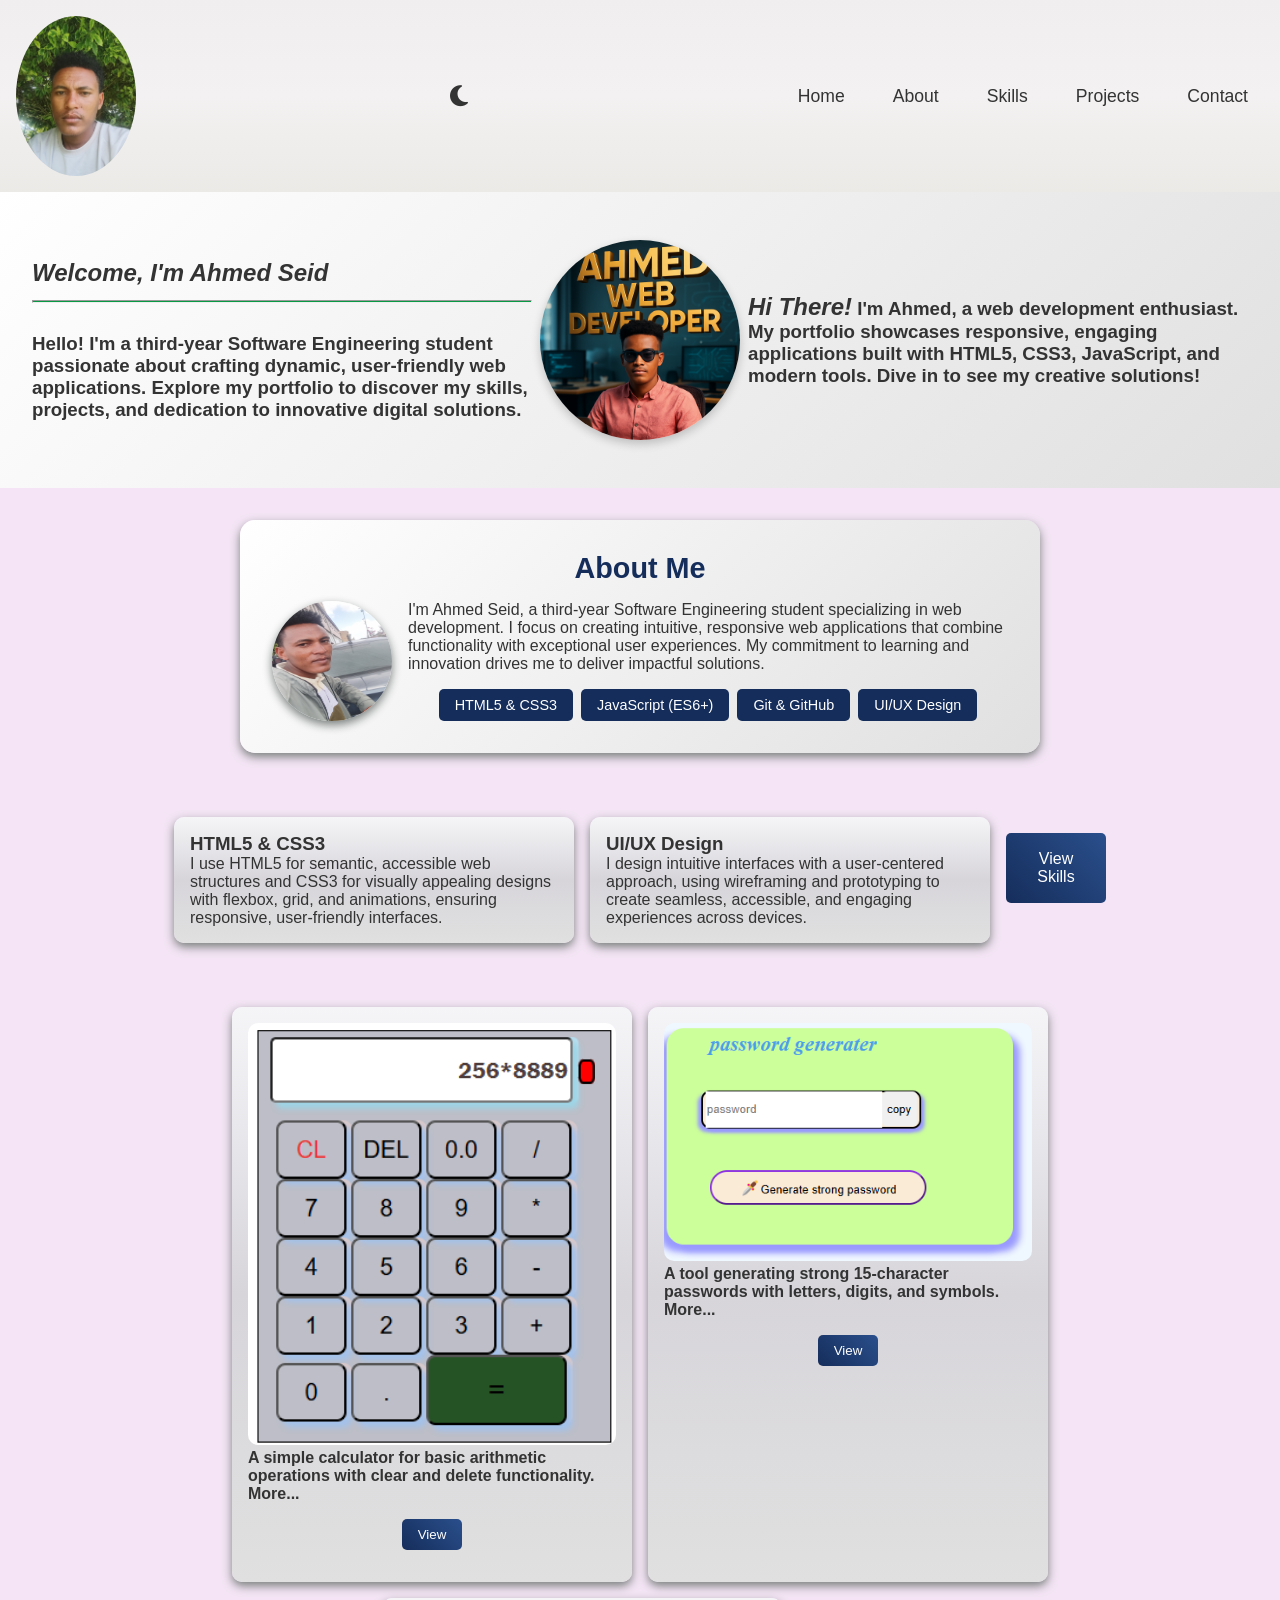
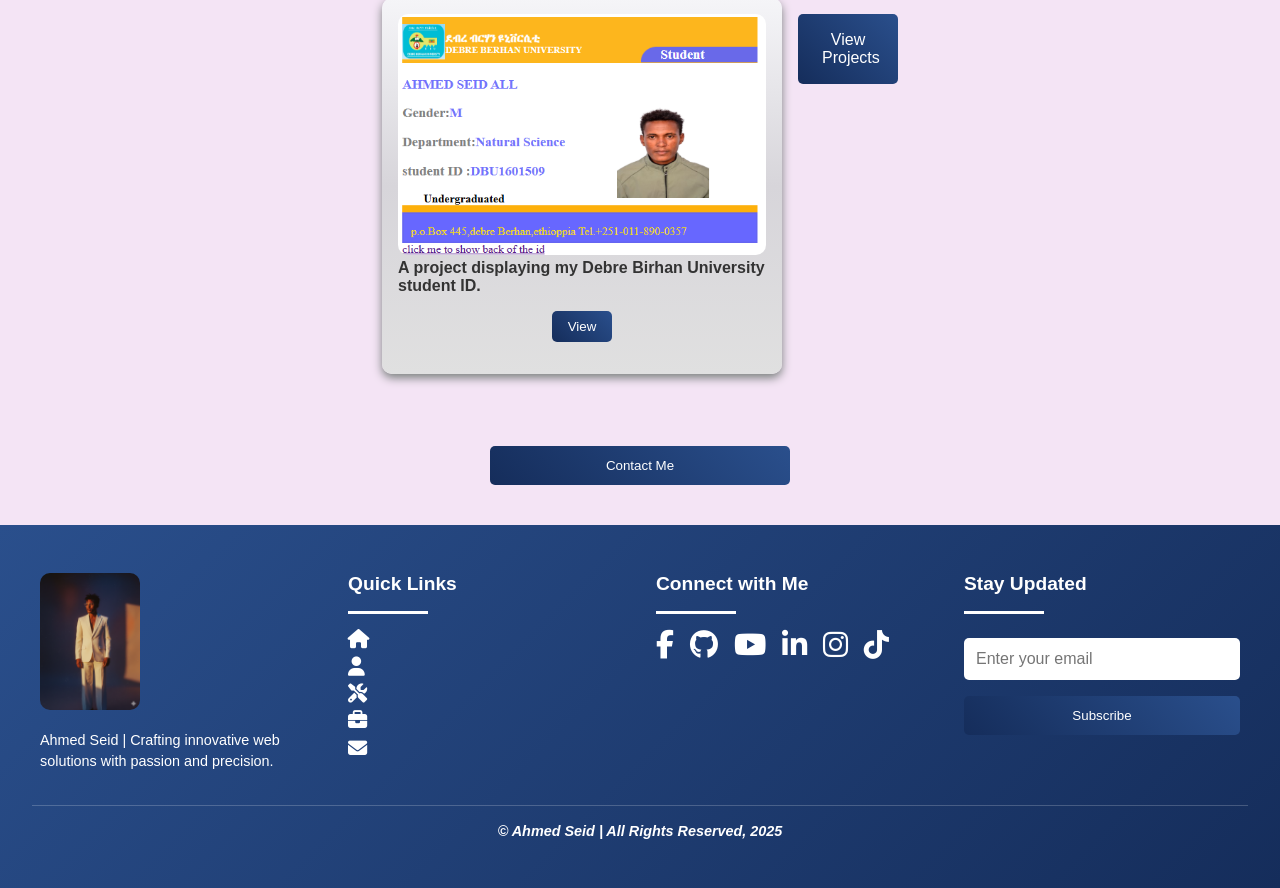
<file: index.html>
<!DOCTYPE html>
<html lang="en">
<head>
    <meta charset="UTF-8">
    <meta name="viewport" content="width=device-width, initial-scale=1.0">
    <title>Ahmed Seid | Portfolio</title>
    <link rel="stylesheet" href="portifolio.css">
    <link rel="stylesheet" href="https://cdnjs.cloudflare.com/ajax/libs/font-awesome/6.4.2/css/all.min.css" integrity="sha512-z3gLpd7yknf1YoNbCzqRKc4qyor8gaKU1qmn+CShxbuBusANI9QpRohGBreCFkKxLhei6S9CQXFEbbKuqLg0DA==" crossorigin="anonymous" referrerpolicy="no-referrer" />
</head>
<body>
    <div class="sign-up">
        <h3 class="sign-up-title">Welcome to My Portfolio</h3>
        <label for="name" id="name-label">Name:</label>
        <input type="text" id="name" placeholder="Your Name">
        <label for="email">Email:</label>
        <input type="email" id="email" placeholder="Email">
        <label for="password">Password:</label>
        <input type="password" id="password" placeholder="Password">
        <button class="register">Register</button>
        <p>Already have an account? <button id="sign-in">Sign In</button></p>
    </div>
    <div class="main-container">
        <div class="header">
            <img src="icon/headerlogo3.jpg" alt="Logo" id="logo">
            <i class="fas fa-moon" id="light"></i>
            <nav class="navbar">
                <ul>
                    <li><a href="#body">Home</a></li>
                    <li><a href="#about-me">About</a></li>
                    <li><a href="#skill">Skills</a></li>
                    <li><a href="#project">Projects</a></li>
                    <li><a href="#contact-to-me">Contact</a></li>
                </ul>
            </nav>
            <i class="fas fa-bars" id="menubar"></i>
            <div class="navbar2">
                <button id="btn1"><i class="fas fa-times" id="close"></i></button>
                <ul>
                    <li><a href="#body">Home</a></li>
                    <li><a href="#about-me">About</a></li>
                    <li><a href="#skill">Skills</a></li>
                    <li><a href="#project">Projects</a></li>
                    <li><a href="#contact-to-me">Contact</a></li>
                </ul>
            </div>
        </div>
        <div id="body">
            <div class="text1">
                <h3 id="text"><span class="typing">Welcome, I'm Ahmed Seid</span><hr id="hr1">
                <br>Hello! I'm a third-year Software Engineering student passionate about crafting dynamic, user-friendly web applications. Explore my portfolio to discover my skills, projects, and dedication to innovative digital solutions.</h3>
            </div>
            <div class="profil">
                <img src="icon/ahmed.png" alt="Profile" id="pro">
                <a href="icon/license-195239138-6172533.pdf" download="CV.pdf">
                    <button class="button type1">Download CV</button>
                </a>
            </div>
            <div class="text2">
                <h3 id="home-text2"><span>Hi There!</span> I'm Ahmed, a web development enthusiast. My portfolio showcases responsive, engaging applications built with HTML5, CSS3, JavaScript, and modern tools. Dive in to see my creative solutions!</h3>
            </div>
        </div>
        <section id="about-me" class="fade-in">
            <h2>About Me</h2>
            <img src="icon/about-img.jpg" alt="Ahmed Seid" class="about-profile">
            <p>I'm Ahmed Seid, a third-year Software Engineering student specializing in web development. I focus on creating intuitive, responsive web applications that combine functionality with exceptional user experiences. My commitment to learning and innovation drives me to deliver impactful solutions.</p>
            <ul class="about-skills">
                <li>HTML5 & CSS3</li>
                <li>JavaScript (ES6+)</li>
                <li>Git & GitHub</li>
                <li>UI/UX Design</li>
            </ul>
        </section>
        <div id="skill" class="fade-in">
            <div class="skill1">
                <h3 id="skill1-title">HTML5 & CSS3</h3>
                <p id="skill1-description">I use HTML5 for semantic, accessible web structures and CSS3 for visually appealing designs with flexbox, grid, and animations, ensuring responsive, user-friendly interfaces.</p>
            </div>
            <div class="skill2">
                <h3 id="skill2-title">UI/UX Design</h3>
                <p id="skill2-description">I design intuitive interfaces with a user-centered approach, using wireframing and prototyping to create seamless, accessible, and engaging experiences across devices.</p>
            </div>
            <div class="skill3">
                <h3 id="skill3-title">Git & GitHub</h3>
                <p id="skill3-description">I leverage Git for version control and GitHub for repository management, ensuring collaborative, organized, and high-quality project workflows.</p>
            </div>
            <div class="skill4">
                <h3 id="skill4-title">JavaScript & Java</h3>
                <p id="skill4-description">I build dynamic web applications with JavaScript (ES6+) and develop robust desktop apps with Java (JavaFX & Swing), focusing on interactivity and scalability.
                    <details><summary>More...</summary>JavaFX enables modern, rich interfaces, while Swing provides lightweight, cross-platform GUIs.</details></p>
            </div>
            <div class="skill-buttons">
                <button id="view-skills">View Skills</button>
                <button id="hide-skills">Hide Skills</button>
                <button id="view-all-skills">View All Skills</button>
            </div>
        </div>
        <div id="project" class="fade-in">
            <div class="project1">
                <img src="icon/calc.png" alt="Calculator" id="project1-image">
                <h4 id="project1-description">A simple calculator for basic arithmetic operations with clear and delete functionality. <details><summary>More...</summary>Includes a lock feature to prevent operations while allowing input.</details></h4>
                <a href="project/Calc/calc.html"><button id="project1-btn">View</button></a>
            </div>
            <div class="project2">
                <img src="icon/password generater.png" alt="Password Generator" id="project2-image">
                <h4 id="project2-description">A tool generating strong 15-character passwords with letters, digits, and symbols. <details><summary>More...</summary>Features a copy-to-clipboard function.</details></h4>
                <a href="project/password/pasword.html"><button id="project2-btn">View</button></a>
            </div>
            <div class="project3">
                <img src="icon/id.png" alt="Student ID" id="project3-image">
                <h4 id="project3-description">A project displaying my Debre Birhan University student ID.</h4>
                <a href="project/id/id.html"><button id="project3-btn">View</button></a>
            </div>
            <div class="project4">
                <img src="icon/calandar.png" alt="Calendar" id="project4-image">
                <h4 id="project4-description">A European calendar displaying day, month, and time with a clean interface.</h4>
                <a href="project/calandar/calandar.html"><button id="project4-btn">View</button></a>
            </div>
            <div class="project5">
                <img src="icon/calc.png" alt="Image Slider" id="project5-image">
                <h4 id="project5-description">An image slider with next/previous navigation and loop-back functionality.</h4>
                <a href="project/imageSlayder/image.html"><button id="project5-btn">View</button></a>
            </div>
            <div class="project6">
                <img src="icon/password generater.png" alt="Analog Clock" id="project6-image">
                <h4 id="project6-description">An analog clock displaying real-time hours, minutes, and seconds.</h4>
                <a href="project/AnalogClock/Watch.html"><button id="project6-btn">View</button></a>
            </div>
            <div class="project-buttons">
                <button id="view-projects">View Projects</button>
                <button id="hide-projects">Hide Projects</button>
                <button id="view-all-projects">View All Projects</button>
            </div>
        </div>
        <div id="contact-to-me" class="fade-in">
            <button id="btn2">Contact Me</button>
            <div class="contact-list">
                <i class="fas fa-arrow-left" id="left-arrow"></i>
                <button id="btn3"><i class="fas fa-envelope" id="email-icon"></i>Email</button>
                <button id="btn4"><i class="fas fa-phone" id="phone-icon"></i>Phone</button>
                <button id="btn5"><i class="fas fa-comment" id="sms-icon"></i>SMS</button>
            </div>
            <div class="email-card">
                <i class="fas fa-arrow-left" id="email-back"></i>
                <h3>Email</h3>
                <p>To: <a href="mailto:seid44402@gmail.com">seid44402@gmail.com</a></p>
            </div>
            <div class="phone-card">
                <i class="fas fa-arrow-left" id="phone-back"></i>
                <h3>Phone</h3>
                <p>Call: <a href="tel:+251944519392">+251944519392</a></p>
                <p>Call: <a href="tel:+251707910503">+251707910503</a></p>
            </div>
            <div class="sms-card">
                <i class="fas fa-arrow-left" id="sms-back"></i>
                <h3>SMS</h3>
                <p>SMS: <a href="sms:+251944519392">+251944519392</a></p>
                <p>SMS: <a href="sms:+251707910503">+251707910503</a></p>
            </div>
        </div>
        <footer class="footer">
            <div class="footer-content">
                <div class="footer-logo">
                    <img id="logo-image" src="icon/headerlogo2.png" alt="Portfolio Logo" aria-label="Ahmed Seid's Portfolio Logo">
                    <p>Ahmed Seid | Crafting innovative web solutions with passion and precision.</p>
                </div>
                <div class="fast-link">
                    <h4>Quick Links</h4>
                    <hr>
                    <ul>
                        <li><a href="#body" aria-label="Home"><i class="fas fa-home" id="footer-home"></i><span id="body-text">Home</span></a></li>
                        <li><a href="#about-me" aria-label="About"><i class="fas fa-user" id="footer-about-me"></i><span id="about-me-text">About</span></a></li>
                        <li><a href="#skill" aria-label="Skills"><i class="fas fa-tools" id="footer-skill"></i><span id="skill-text">Skills</span></a></li>
                        <li><a href="#project" aria-label="Projects"><i class="fas fa-briefcase" id="footer-project"></i><span id="project-text">Projects</span></a></li>
                        <li><a href="#contact-to-me" aria-label="Contact"><i class="fas fa-envelope" id="footer-contact-to-me"></i><span id="contact-to-me-text">Contact</span></a></li>
                    </ul>
                </div>
                <div class="join-to-me">
                    <h4>Connect with Me</h4>
                    <hr>
                    <div class="social-links">
                        <a href="https://facebook.com/your-profile" id="facebook-link" aria-label="Facebook">
                            <i class="fab fa-facebook-f" id="Facebook"></i>
                            <span id="facebook-text">Follow on Facebook</span>
                        </a>
                        <a href="https://github.com/ahmedseid9392" id="github-link" aria-label="GitHub">
                            <i class="fab fa-github" id="github"></i>
                            <span id="github-text">Explore my GitHub</span>
                        </a>
                        <a href="https://youtube.com/your-channel" id="youtube-link" aria-label="YouTube">
                            <i class="fab fa-youtube" id="youtube"></i>
                            <span id="youtube-text">Subscribe on YouTube</span>
                        </a>
                        <a href="https://linkedin.com/in/your-profile" id="linkedin-link" aria-label="LinkedIn">
                            <i class="fab fa-linkedin-in" id="linkedin"></i>
                            <span id="linkedin-text">Connect on LinkedIn</span>
                        </a>
                        <a href="https://instagram.com/your-profile" id="instagram-link" aria-label="Instagram">
                            <i class="fab fa-instagram" id="instagram"></i>
                            <span id="instagram-text">Follow on Instagram</span>
                        </a>
                        <a href="https://tiktok.com/@your-profile" id="tiktok-link" aria-label="TikTok">
                            <i class="fab fa-tiktok" id="tiktok"></i>
                            <span id="tiktok-text">See my TikTok</span>
                        </a>
                    </div>
                </div>
                <div class="newsletter">
                    <h4>Stay Updated</h4>
                    <hr>
                    <form>
                        <input type="email" placeholder="Enter your email" aria-label="Email for newsletter">
                        <button type="submit" aria-label="Subscribe to newsletter">Subscribe</button>
                    </form>
                </div>
            </div>
            <div class="footer-bottom">
                <span id="copy-right">&copy; Ahmed Seid | All Rights Reserved, 2025</span>
            </div>
        </footer>
        <button id="back-to-top" title="Back to Top" aria-label="Back to Top"><i class="fas fa-arrow-up"></i></button>
    </div>
    <script src="script.js"></script>
</body>
</html>
</file>
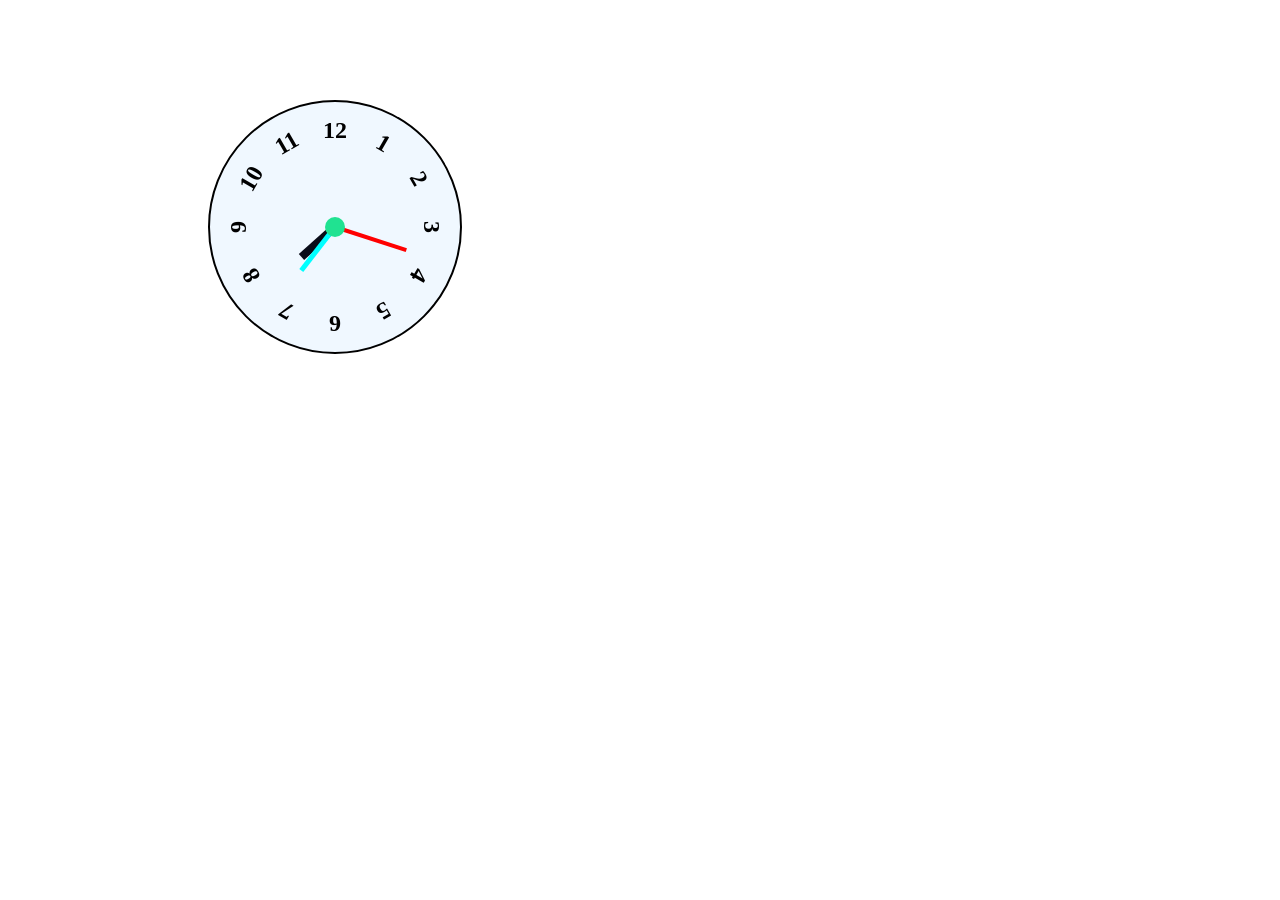
<file: project/AnalogClock/Watch.html>
<!DOCTYPE html>
<html lang="en">
<head>
    <meta charset="UTF-8">
    <meta name="viewport" content="width=device-width, initial-scale=1.0">
    <title>StopWatch</title>
    <link rel="stylesheet" href="Watch.css">
</head>
<body>
   
     
   <div class="digital">
    <div class="time" style="--n:1">1</div>
    <div class="time" style="--n:2">2</div>
    <div class="time" style="--n:3">3</div>
    <div class="time" style="--n:4">4</div>
    <div class="time" style="--n:5">5</div>
    <div class="time" style="--n:6">6</div>
    <div class="time" style="--n:7">7</div>
    <div class="time" style="--n:8">8</div>
    <div class="time" style="--n:9">9</div>
    <div class="time" style="--n:10">10</div>
    <div class="time" style="--n:11">11</div>
    <div class="time" style="--n:12">12</div>
    <div class="hour2"></div>
    <div class="minute2"></div>
    <div class="seconde2"></div>
    <div class="center"></div>
   </div>
   <script src="Watch.js"></script>
</body>
</html>
</file>
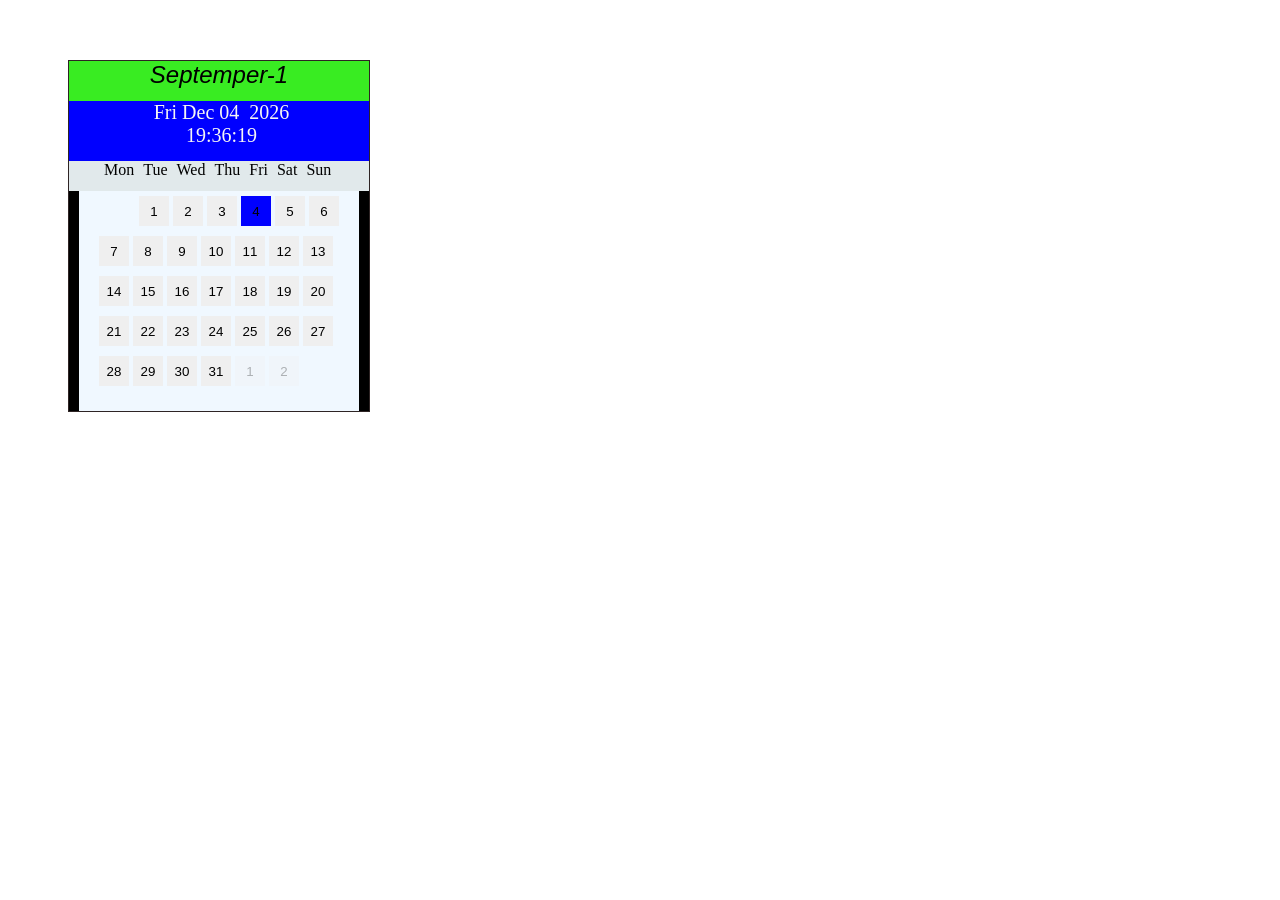
<file: project/calandar/calandar.html>
<!DOCTYPE html>
<html lang="en">
<head>
    <meta charset="UTF-8">
    <meta name="viewport" content="width=device-width, initial-scale=1.0">
    <title>calandar</title>
    <link rel="stylesheet" href="calandar.css">
</head>
<body>
    <div class="containar">
        <div class="title">
            Septemper-1
        </div>
        <div class="header">
            <span id="day"></span><span id="month">Jan</span><span id="date">22</span> <span id="year">2025</span>
            <br><span id="time"></span>

        </div>
        <div class="day">
            <span>Mon</span>
            <span>Tue</span>
            <span>Wed</span>
            <span>Thu</span>
            <span>Fri</span>
            <span>Sat</span>
            <span>Sun</span>
        </div>
        <div class="body">
            
            <div class="input-group" id="group-1">
                <button id="date19">1</button>
                <button id="date2">2</button>
                <button id="date3">3</button>
                <button id="date4">4</button>
                <button id="date5">5</button>
                <button id="date6">6</button>
               
            </div>
            <div class="input-group">
                
                <button id="date7">7</button>
                <button id="date8">8</button>
                <button id="date9">9</button>
                <button id="date10">10</button>
                <button id="date11">11</button>
                <button id="date12">12</button>
                <button id="date13">13</button>
            </div>
            <div class="input-group">
                
               
                <button id="date14">14</button>
                <button id="date15">15</button>
                <button id="date16">16</button>
                <button id="date17">17</button>
                <button id="date18">18</button>
                <button id="date19">19</button>
                <button id="date20">20</button>
            </div>
            
            <div class="input-group">
               
                
                
                <button id="date"21>21</button>
                <button id="date22">22</button>
                <button id="date23">23</button>
                <button id="date24">24</button>
                <button id="date25">25</button>
                <button id="date26">26</button>
                <button id="date27">27</button>
            </div>
           
            <div class="input-group">
               
                
                <button id="date28">28</button>
                <button id="date29">29</button>
                <button id="date30">30</button>
                <button id="date31" >31</button>
                <button id="date"disabled>1</button>
                <button id="date" disabled>2</button>
            </div>
        </div>
    </div>
  <script src="calandar.js"></script>  
</body>
</html>
</file>
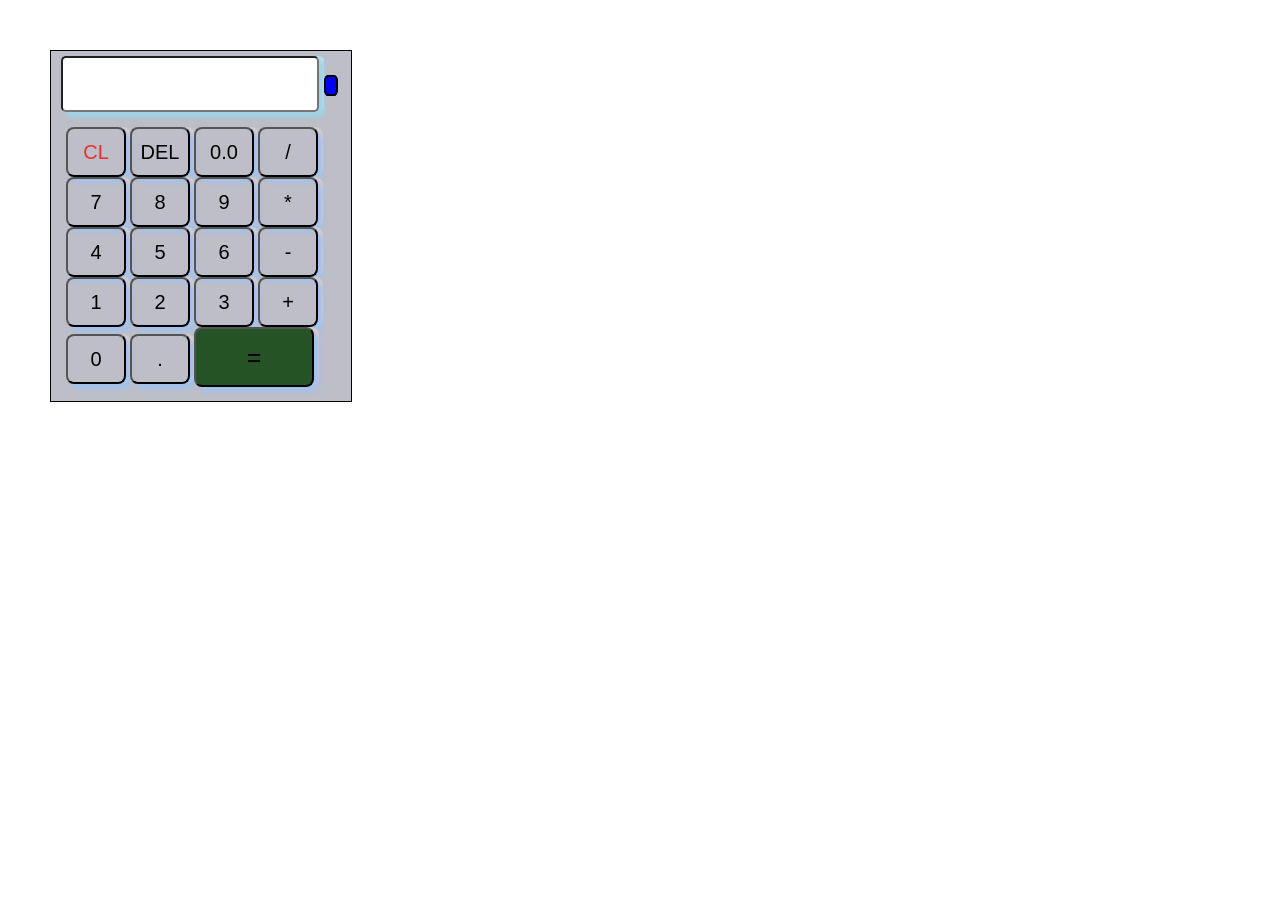
<file: project/Calc/calc.html>
<!DOCTYPE html>
<html lang="en">
<head>
    <meta charset="UTF-8">
    <meta name="viewport" content="width=device-width, initial-scale=1.0">
    <title>calculator</title>
    <link rel="stylesheet" href="calc.css">
</head>
<body>
    <div class="containar">
        <form action="">
        <div class="display">
            <input type="text" name="display" id="display" ><span id="lock"></span>
        </div>
        <div class="input-group">
            <input type="button" value="CL" onclick="display.value ='' " class="clear">
            <input type="button" value="DEL"  onclick="display.value = display.value.toString().slice(0,-1) ">
            <input type="button" value="0.0" onclick="display.value +='0.0' ">
            <input type="button" value="/" onclick="display.value +='/' ">
        </div>
        <div class="input-group">
            <input type="button" value="7" onclick="display.value +='7' ">
            <input type="button" value="8" onclick="display.value +='8' ">
            <input type="button" value="9" onclick="display.value +='9' ">
            <input type="button" value="*" onclick="display.value +='*' ">
        </div>
        <div class="input-group">
            <input type="button" value="4" onclick="display.value +='4' ">
            <input type="button" value="5" onclick="display.value +='5' ">
            <input type="button" value="6" onclick="display.value +='6' ">
            <input type="button" value="-" onclick="display.value +='-' ">
        </div>
        <div class="input-group">
            <input type="button" value="1" onclick="display.value +='1' ">
            <input type="button" value="2" onclick="display.value +='2' ">
            <input type="button" value="3" onclick="display.value +='3' ">
            <input type="button" value="+" onclick="display.value +='+' ">
        </div>
        <div class="input-group">
            
            <input type="button" value="0" onclick="display.value +='0' ">
            <input type="button" value="." onclick="display.value +='.' ">
            <input type="button" value="=" onclick="display.value =eval(display.value) " id="equal">
        </div>
    </form>
    </div>
    <script>
        var display=document.getElementById("display");
        let lock=document.getElementById("lock");
        var equal=document.getElementById("equal");
        var x=2;
        lock.addEventListener('click',()=>{
            x++;
         if(x%2==0){
          display.disabled=true;
          equal.disabled=true;
          lock.style.backgroundColor='black';
          display.value=' ';
         }
         else{
            display.disabled=false;
            equal.disabled=false;
            lock.style.backgroundColor='red';
         }
        });
    </script>
</body>
</html>
</file>
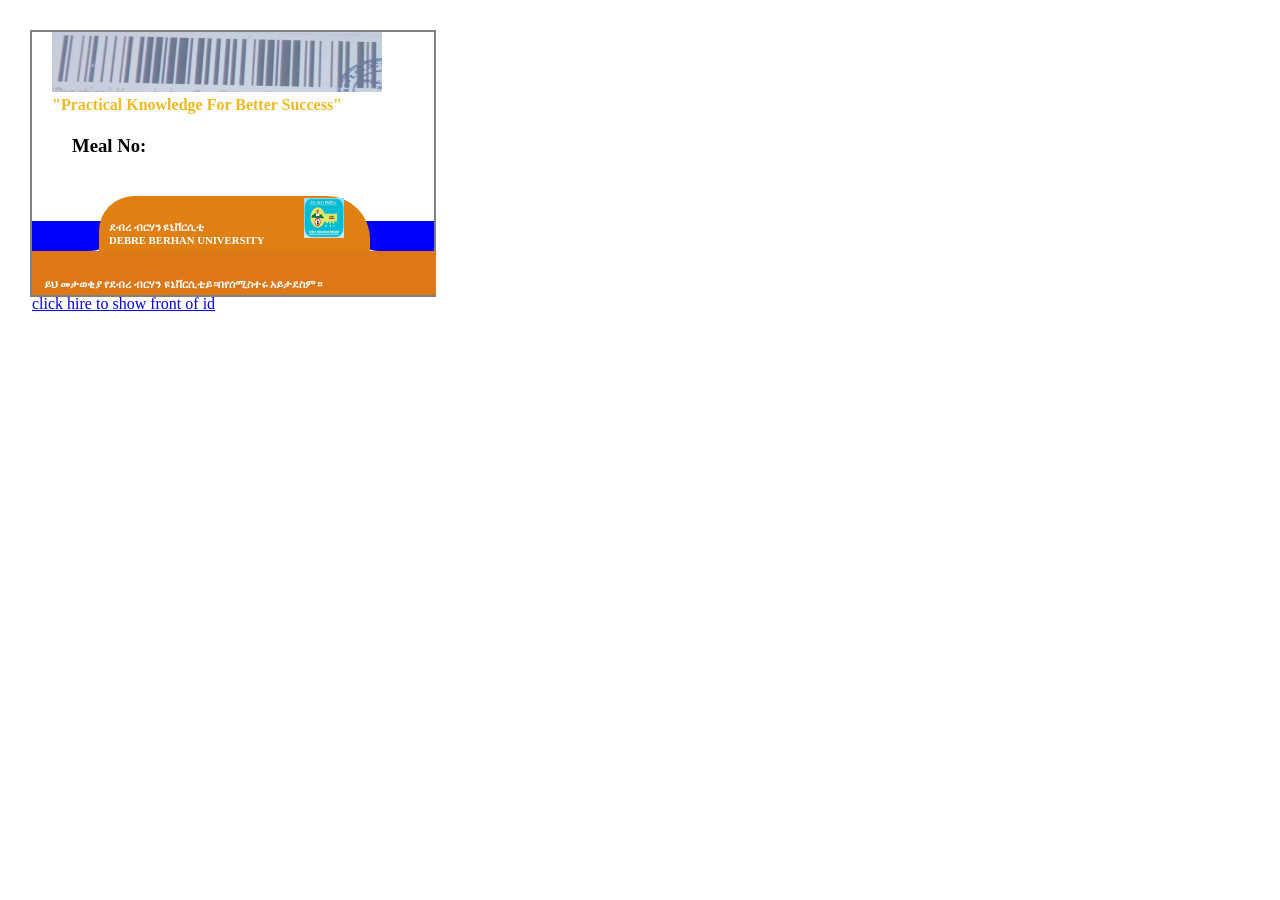
<file: project/id/id back.html>
<!DOCTYPE html>
<html lang="en">
<head>
    <meta charset="UTF-8">
    <meta name="viewport" content="width=device-width, initial-scale=1.0">
    <title>backid</title>
   <!-- <link rel="stylesheet" href="C:\Users\dell\Documents\html code\css\bootstrap.css">-->
    <link rel="stylesheet" href="id_back.css">
</head>
<body class="html">

    <header>
        <img src="Id.jpg" alt="">
    </header>
    <h4>"Practical Knowledge For Better Success"</h4>
    <div class="h3"><h3>Meal No:</h3></div>
    <footer>
        <div class="color">
            <div class="color2">
    
            </div>
            <div class="color4">
                
            <div class="logo">
                <h6>ደብረ ብርሃን ዩኒቨርሲቲ <br>DEBRE BERHAN UNIVERSITY</h6>
                
            </div>
            <div class="image"> <img src="db.jpg" alt="">
            </div>

            </div>
            <div class="color3">

            </div>
            
        
        </div>
        <div class="color1">
          <h6>ይህ መታወቂያ የደብረ ብርሃን ዩኒቨርሲቲይ።በየሰሚስተሩ አይታደስም።</h6>
    </div>
        
    </footer>
    <a href="id.html"> click hire to show front of id</a>
    
</body>
</html>
</file>
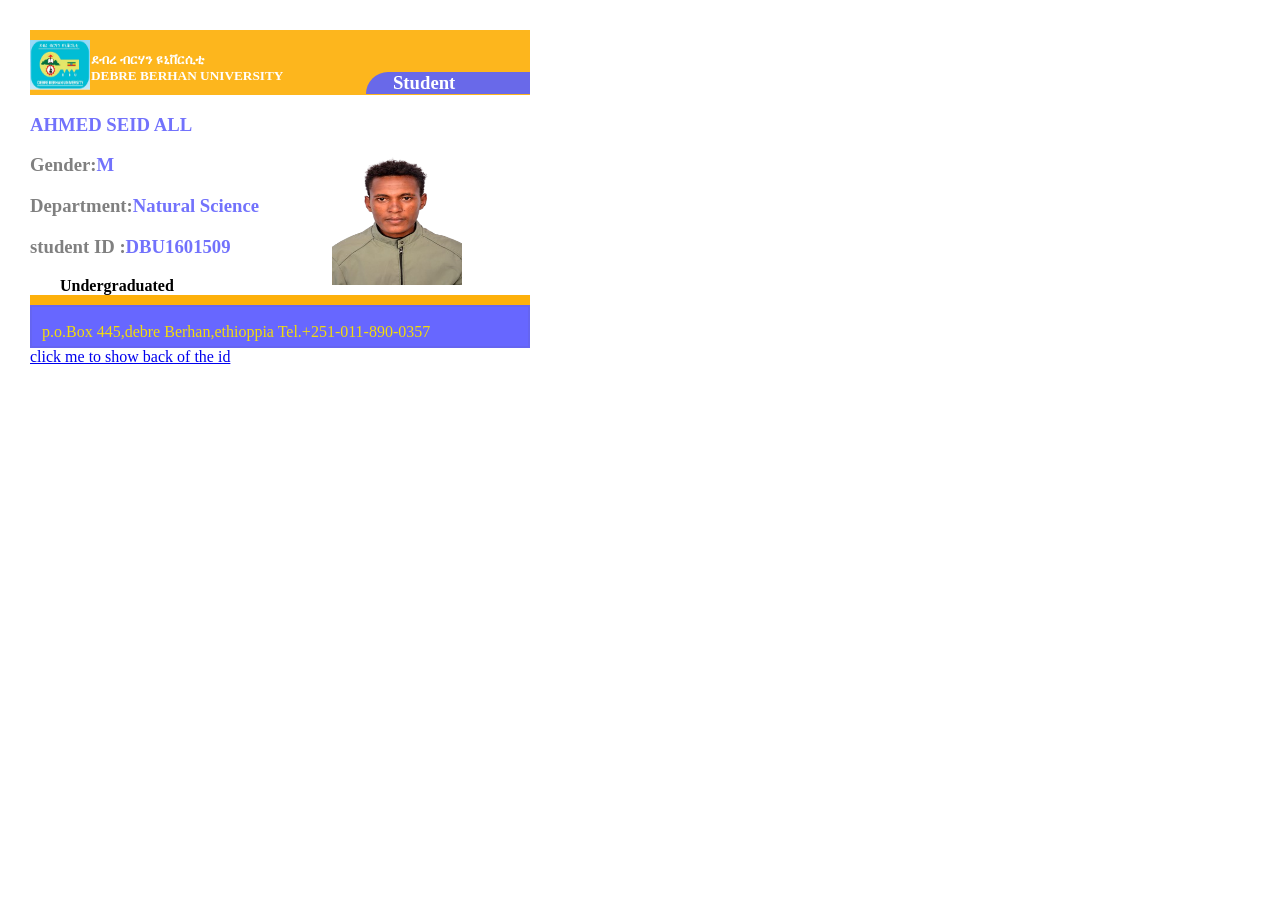
<file: project/id/id.html>
<!DOCTYPE html>
<html lang="en">
<head>
    <meta charset="UTF-8">
    <meta name="viewport" content="width=device-width, initial-scale=1.0">
    <title>id</title>
    <link rel="stylesheet" href="id.css">
</head>
<body>
    <div class="id">
    <header class="header">
        <div class="color1">
            
            <div class="image"> <img src="db.jpg" alt="">
            </div>
        <div class="logo">
            <h5>ደብረ ብርሃን ዩኒቨርሲቲ <br>DEBRE BERHAN UNIVERSITY</h5>
            
            

        </div>



            <div class="color2" >
                <h3>Student</h3>

            </div>
        </div>
    </header>
    <main >
        <div class="main">
        <div class="text">
            <h3>AHMED SEID ALL</h3>
            <h3><span>Gender:</span>M</h3>
           <h3><span> Department:</span>Natural Science</h3>
           <h3><span>student ID :</span>DBU1601509</h3>
           <p><b>Undergraduated</b></p>
          </div>

          <div id="id">
            <a href=""><img src="ahmedpor.png" alt=""></a>



        </div>
    </div>


    </main>
    <footer>
        <div class="color3">

        </div>
        <div class="color4">
            <p>p.o.Box 445,debre Berhan,ethioppia Tel.+251-011-890-0357</p>
        </div>
    </footer>
</div>
<a href="id back.html"> click me to show back of the id</a>
    
</body>
</html>
</file>
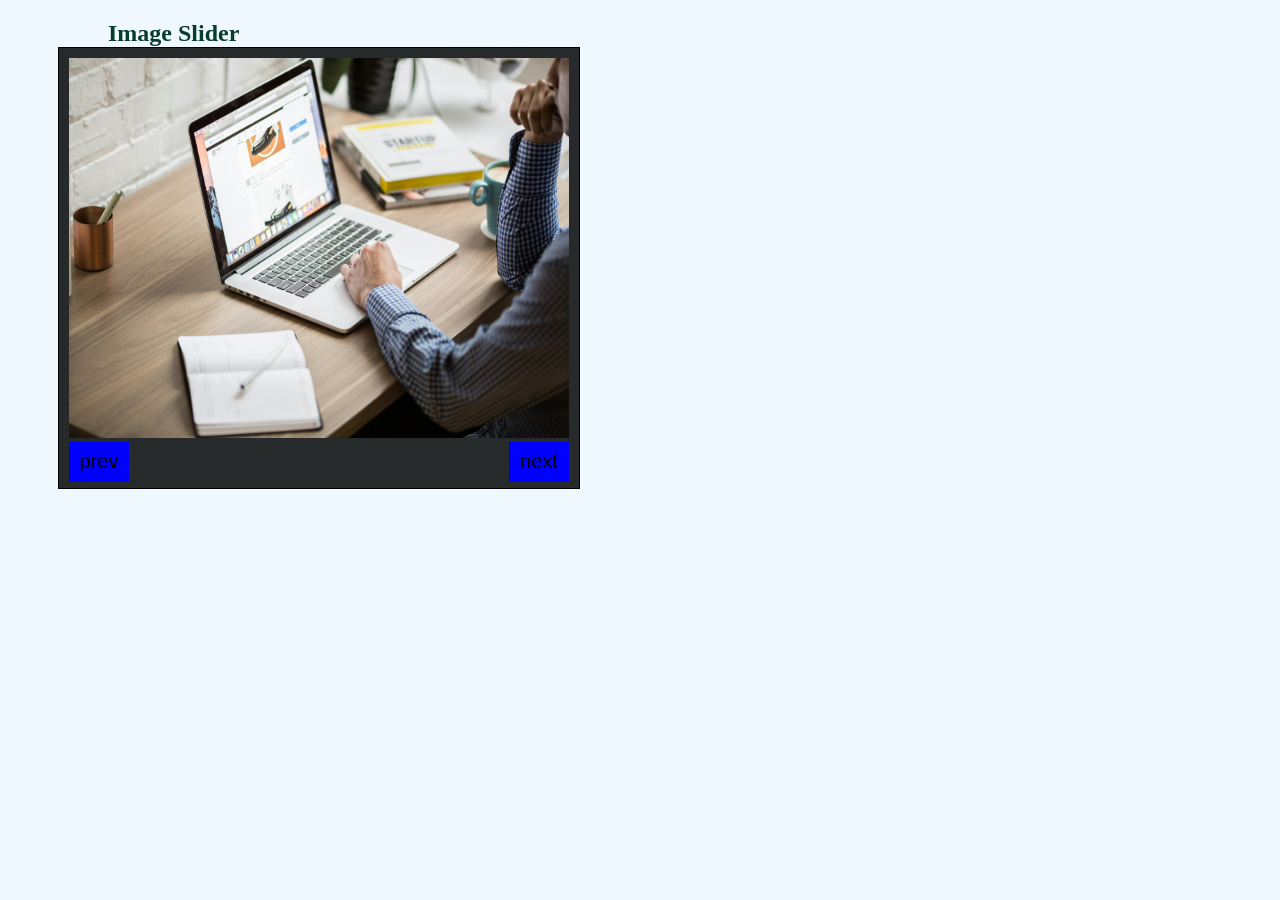
<file: project/imageSlayder/image.html>
<!DOCTYPE html>
<html lang="en">
<head>
    <meta charset="UTF-8">
    <meta name="viewport" content="width=device-width, initial-scale=1.0">
    <title>image Slider</title>
    <link rel="stylesheet" href="image.css">
</head>
<body>
    <h2>Image Slider</h2>
    <div class="containar">
        <img src="img1.jpg" alt="" id="image">
        <div class="button">
            <button class="prev" >prev</button>
            <p class="number"></p>
            <button class="next" >next</button>
        </div>
    </div>
  <script src="image.js"></script>  
</body>
</html>
</file>
<file: portifolio.css>
:root {
    --primary-bg: #f4e4f5;
    --dark-bg: #262223;
    --accent-color: #152d5b;
    --text-color: #333;
    --shadow-color: #7a807e;
    --gradient-btn: linear-gradient(45deg, #152d5b, #2a4f8c);
}

* {
    padding: 0;
    margin: 0;
    list-style: none;
    text-decoration: none;
    font-family: 'Arial', sans-serif;
    box-sizing: border-box;
}

body {
    background: var(--primary-bg);
    color: var(--text-color);
    transition: background-color 0.5s, color 0.5s;
}

/* Sign-up Section */
.sign-up {
    width: 90%;
    max-width: 400px;
    margin: 2rem auto;
    padding: 1.5rem;
    border-radius: 10px;
    box-shadow: 0 4px 10px rgba(0, 0, 0, 0.2);
    display: none;
    background: #fff;
    animation: fadeIn 0.5s ease-in;
}

.sign-up-title {
    margin-bottom: 1.5rem;
    text-align: center;
    font-size: 1.5rem;
}

input {
    width: 100%;
    padding: 0.75rem;
    margin: 0.5rem 0;
    border: 1px solid #ccc;
    border-radius: 5px;
    font-size: 1rem;
}

.register, #sign-in {
    width: 100%;
    padding: 0.75rem;
    margin: 0.5rem 0;
    border: none;
    border-radius: 5px;
    cursor: pointer;
    transition: transform 0.3s, box-shadow 0.3s;
}

.register {
    background: var(--gradient-btn);
    color: #fff;
    font-size: 1.1rem;
}

.register:hover, #sign-in:hover {
    transform: scale(1.05);
    box-shadow: 0 4px 10px rgba(0, 0, 0, 0.3);
}

#sign-in {
    background: none;
    color: var(--accent-color);
}

/* Header */
.header {
    display: flex;
    justify-content: space-between;
    align-items: center;
    padding: 1rem;
    background: linear-gradient(#f0eeee, #f3f1f1, #eceae7);
    box-shadow: 0 2px 5px rgba(0, 0, 0, 0.1);
}

#logo {
    width: 80px;
    border-radius: 50%;
    transition: transform 0.3s;
}

@media (min-width: 768px) {
    #logo {
        width: 120px;
    }
}

#logo:hover {
    transform: scale(1.1);
}

.navbar {
    display: none;
}

@media (min-width: 768px) {
    .navbar {
        display: block;
    }
    .navbar ul {
        display: flex;
        gap: 1rem;
    }
}

.navbar li a {
    color: var(--text-color);
    font-size: 1.1rem;
    padding: 0.5rem 1rem;
    transition: background 0.3s, color 0.3s;
}

.navbar li a:hover {
    background: var(--accent-color);
    color: #fff;
    border-radius: 5px;
}

#menubar, #close, #light {
    font-size: 1.5rem;
    cursor: pointer;
    color: var(--text-color);
    transition: color 0.3s;
}

#menubar:hover, #close:hover, #light:hover {
    color: var(--accent-color);
}

@media (min-width: 768px) {
    #menubar {
        display: none;
    }
}

.navbar2 {
    position: fixed;
    top: 0;
    right: -100%;
    width: 250px;
    height: 100vh;
    background: #f3eeee;
    padding: 2rem;
    transition: right 0.5s ease;
    z-index: 1000;
}

.navbar2.active {
    right: 0;
}

.navbar2 li {
    margin: 1.5rem 0;
}

.navbar2 li a {
    color: var(--text-color);
    font-size: 1.2rem;
    transition: background 0.3s, color 0.3s;
}

.navbar2 li a:hover {
    background: var(--accent-color);
    color: #fff;
    padding: 0.5rem;
    border-radius: 5px;
}

/* Main Body */
#body {
    display: flex;
    flex-direction: column;
    align-items: center;
    padding: 2rem;
    background: linear-gradient(135deg, #ffffff, #e0e0e0);
}

@media (min-width: 768px) {
    #body {
        flex-direction: row;
        justify-content: space-between;
    }
}

.text1, .text2 {
    width: 100%;
    max-width: 500px;
    margin: 1rem 0;
    font-size: 1rem;
    animation: fadeInUp 1s ease-in;
}

@media (min-width: 768px) {
    .text1, .text2 {
        width: 45%;
    }
}

.typing {
    display: inline-block;
    overflow: hidden;
    white-space: nowrap;
    animation: typing 3s steps(30, end) forwards;
}

span {
    font-weight: bold;
    font-size: 1.5rem;
    font-style: italic;
}

#hr1 {
    background: #099844;
    height: 3px;
    margin: 0.5rem 0;
}

.profil {
    width: 200px;
    height: 200px;
    border-radius: 50%;
    overflow: hidden;
    box-shadow: 0 4px 10px rgba(0, 0, 0, 0.2);
    margin: 1rem 0;
}

#pro {
    width: 100%;
    height: 100%;
    object-fit: cover;
}

.button {
    position: relative;
    width: 150px;
    height: 50px;
    margin: 1rem 0;
    border: none;
    border-radius: 10px;
    cursor: pointer;
    overflow: hidden;
    transition: transform 0.3s, box-shadow 0.3s;
}

.button:hover {
    transform: scale(1.05);
    box-shadow: 0 4px 20px rgba(0, 0, 0, 0.3);
}

.type1::before {
    content: "Download CV";
    position: absolute;
    top: 0;
    left: 0;
    width: 100%;
    height: 100%;
    background: #fff;
    color: var(--accent-color);
    display: flex;
    align-items: center;
    justify-content: center;
    font-size: 1.1rem;
    font-weight: 600;
    transition: transform 0.5s;
}

.type1::after {
    content: "Thanks!";
    position: absolute;
    top: 0;
    left: 0;
    width: 100%;
    height: 100%;
    background: var(--accent-color);
    color: #fff;
    display: flex;
    align-items: center;
    justify-content: center;
    font-size: 1.1rem;
    font-weight: 600;
    transform: translateY(100%);
    transition: transform 0.5s;
}

.type1:hover::before {
    transform: translateY(-100%);
}

.type1:hover::after {
    transform: translateY(0);
}

/* About Me */
#about-me {
    max-width: 800px;
    margin: 2rem auto;
    padding: 2rem;
    background: linear-gradient(135deg, #ffffff, #e0e0e0);
    border-radius: 15px;
    box-shadow: 0 4px 10px var(--shadow-color);
}

#about-me h2 {
    font-size: 1.8rem;
    color: var(--accent-color);
    text-align: center;
    margin-bottom: 1rem;
}

.about-profile {
    width: 120px;
    height: 120px;
    border-radius: 50%;
    float: left;
    margin-right: 1rem;
    box-shadow: 0 4px 10px var(--shadow-color);
}

@media (max-width: 600px) {
    .about-profile {
        float: none;
        margin: 0 auto 1rem;
        display: block;
    }
}

.about-skills {
    display: flex;
    flex-wrap: wrap;
    gap: 0.5rem;
    justify-content: center;
    margin-top: 1rem;
}

.about-skills li {
    background: var(--accent-color);
    color: #fff;
    padding: 0.5rem 1rem;
    border-radius: 5px;
    font-size: 0.9rem;
}

/* Skills */
#skill {
    display: flex;
    flex-wrap: wrap;
    justify-content: center;
    gap: 1rem;
    padding: 2rem;
}

.skill1, .skill2, .skill3, .skill4 {
    width: 90%;
    max-width: 400px;
    padding: 1rem;
    background: linear-gradient(#f5f5f8, #d7d5da, #e0e0e0);
    border-radius: 10px;
    box-shadow: 0 4px 10px var(--shadow-color);
    transition: transform 0.3s, box-shadow 0.3s;
}

.skill1:hover, .skill2:hover, .skill3:hover, .skill4:hover {
    transform: translateY(-5px);
    box-shadow: 0 6px 15px rgba(0, 0, 0, 0.3);
}

@media (min-width: 768px) {
    .skill1, .skill2, .skill3, .skill4 {
        width: 45%;
    }
}

.skill3, .skill4 {
    display: none;
}

.skill-buttons {
    display: flex;
    flex-wrap: wrap;
    justify-content: center;
    gap: 1rem;
    margin-top: 1rem;
}

#view-skills, #hide-skills, #view-all-skills {
    padding: 0.75rem 1.5rem;
    background: var(--gradient-btn);
    color: #fff;
    border: none;
     width:100px;
    height:70px;
    border-radius: 5px;
    cursor: pointer;
    font-size: 1rem;
    transition: transform 0.3s, box-shadow 0.3s;
}

#view-skills:hover, #hide-skills:hover, #view-all-skills:hover {
    transform: scale(1.05);
    box-shadow: 0 4px 10px rgba(0, 0, 0, 0.3);
}

#hide-skills, #view-all-skills {
    display: none;
}

/* Projects */
#project {
    display: flex;
    flex-wrap: wrap;
    justify-content: center;
    gap: 1rem;
    padding: 2rem;
}

.project1, .project2, .project3, .project4, .project5, .project6 {
    width: 90%;
    max-width: 400px;
    padding: 1rem;
    background: linear-gradient(#f5f5f8, #d7d5da, #e0e0e0);
    border-radius: 10px;
    box-shadow: 0 4px 10px var(--shadow-color);
    transition: transform 0.3s, box-shadow 0.3s;
}

.project1:hover, .project2:hover, .project3:hover, .project4:hover, .project5:hover, .project6:hover {
    transform: translateY(-5px);
    box-shadow: 0 6px 15px rgba(0, 0, 0, 0.3);
}

.project4, .project5, .project6 {
    display: none;
}

#project1-image, #project2-image, #project3-image, #project4-image, #project5-image, #project6-image {
    width: 100%;
    height: auto;
    border-radius: 10px;
}

#project1-btn, #project2-btn, #project3-btn, #project4-btn, #project5-btn, #project6-btn {
    display: block;
    margin: 1rem auto;
    padding: 0.5rem 1rem;
    background: var(--gradient-btn);
    color: #fff;
    border: none;
    border-radius: 5px;
    cursor: pointer;
    transition: transform 0.3s, box-shadow 0.3s;
}

#project1-btn:hover, #project2-btn:hover, #project3-btn:hover, #project4-btn:hover, #project5-btn:hover, #project6-btn:hover {
    transform: scale(1.05);
    box-shadow: 0 4px 10px rgba(0, 0, 0, 0.3);
}

.project-buttons {
    display: flex;
    flex-wrap: wrap;
    justify-content: center;
    gap: 1rem;
    margin-top: 1rem;
}

#view-projects, #hide-projects, #view-all-projects {
    padding: 0.75rem 1.5rem;
    background: var(--gradient-btn);
    color: #fff;
    width:100px;
    height:70px;
    border: none;
    border-radius: 5px;
    cursor: pointer;
    font-size: 1rem;
    transition: transform 0.3s, box-shadow 0.3s;
}

#view-projects:hover, #hide-projects:hover, #view-all-projects:hover {
    transform: scale(1.05);
    box-shadow: 0 4px 10px rgba(0, 0, 0, 0.3);
}

#hide-projects, #view-all-projects {
    display: none;
}

/* Contact */
#contact-to-me {
    text-align: center;
    padding: 2rem;
}

#btn2, #btn3, #btn4, #btn5 {
    width: 100%;
    max-width: 300px;
    padding: 0.75rem;
    margin: 0.5rem 0;
    background: var(--gradient-btn);
    color: #fff;
    border: none;
    border-radius: 5px;
    cursor: pointer;
    transition: transform 0.3s, box-shadow 0.3s;
}

#btn2:hover, #btn3:hover, #btn4:hover, #btn5:hover {
    transform: scale(1.05);
    box-shadow: 0 4px 10px rgba(0, 0, 0, 0.3);
}

.contact-list, .email-card, .phone-card, .sms-card {
    display: none;
    width: 90%;
    max-width: 400px;
    margin: 1rem auto;
    padding: 1.5rem;
    background: #fff;
    border-radius: 10px;
    box-shadow: 0 4px 10px var(--shadow-color);
}

#left-arrow, #email-back, #phone-back, #sms-back {
    font-size: 1.5rem;
    cursor: pointer;
    margin-bottom: 1rem;
    color: var(--accent-color);
}

/* Footer */
.footer {
    background: linear-gradient(135deg, #2a4f8c, #152d5b);
    color: #fff;
    padding: 3rem 2rem;
}

.footer-content {
    display: grid;
    grid-template-columns: 1fr;
    gap: 2rem;
    max-width: 1200px;
    margin: 0 auto;
}

@media (min-width: 768px) {
    .footer-content {
        grid-template-columns: repeat(4, 1fr);
    }
}

.footer-logo img {
    width: 100px;
    border-radius: 10px;
}

.footer-logo p {
    margin-top: 1rem;
    font-size: 0.9rem;
    line-height: 1.5;
}

.fast-link h4, .join-to-me h4, .newsletter h4 {
    font-size: 1.2rem;
    margin-bottom: 1rem;
}

.fast-link hr, .join-to-me hr, .newsletter hr {
    width: 80px;
    height: 3px;
    background: #fff;
    border: none;
    margin-bottom: 1rem;
}

.fast-link ul {
    display: flex;
    flex-direction: column;
    gap: 0.5rem;
}

.fast-link li a {
    display: flex;
    align-items: center;
    gap: 0.5rem;
    color: #fff;
    font-size: 1rem;
    transition: color 0.3s;
}

.fast-link li a:hover {
    color: #a3c1ff;
}

.fast-link i {
    font-size: 1.2rem;
}

#body-text, #about-me-text, #skill-text, #project-text, #contact-to-me-text {
    display: none;
    background: #fff;
    color: var(--accent-color);
    padding: 0.5rem;
    border-radius: 5px;
    position: absolute;
    z-index: 1;
    font-size: 0.9rem;
}

.join-to-me .social-links {
    display: flex;
    flex-wrap: wrap;
    gap: 1rem;
}

.join-to-me a {
    position: relative;
}

.join-to-me i {
    font-size: 1.8rem;
    color: #fff;
    transition: transform 0.3s, color 0.3s;
}

.join-to-me i:hover {
    transform: scale(1.2);
    color: #a3c1ff;
}

#facebook-text, #github-text, #youtube-text, #linkedin-text, #instagram-text, #tiktok-text {
    display: none;
    background: #fff;
    color: var(--accent-color);
    padding: 0.5rem;
    border-radius: 5px;
    position: absolute;
    top: -2.5rem;
    left: 50%;
    transform: translateX(-50%);
    white-space: nowrap;
    font-size: 0.9rem;
}

.newsletter form {
    display: flex;
    flex-direction: column;
    gap: 0.5rem;
}

.newsletter input {
    padding: 0.75rem;
    border: none;
    border-radius: 5px;
    font-size: 1rem;
}

.newsletter button {
    padding: 0.75rem;
    background: var(--gradient-btn);
    color: #fff;
    border: none;
    border-radius: 5px;
    cursor: pointer;
    transition: transform 0.3s, box-shadow 0.3s;
}

.newsletter button:hover {
    transform: scale(1.05);
    box-shadow: 0 4px 10px rgba(0, 0, 0, 0.3);
}

.footer-bottom {
    text-align: center;
    margin-top: 2rem;
    padding-top: 1rem;
    border-top: 1px solid rgba(255, 255, 255, 0.2);
}

#copy-right {
    font-size: 0.9rem;
}

/* Back to Top Button */
#back-to-top {
    position: fixed;
    bottom: 2rem;
    right: 2rem;
    padding: 0.75rem;
    background: var(--gradient-btn);
    color: #fff;
    border: none;
    border-radius: 50%;
    cursor: pointer;
    display: none;
    transition: transform 0.3s, box-shadow 0.3s;
}

#back-to-top:hover {
    transform: scale(1.1);
    box-shadow: 0 4px 10px rgba(0, 0, 0, 0.3);
}

/* Animations */
@keyframes fadeIn {
    from { opacity: 0; }
    to { opacity: 1; }
}

@keyframes fadeInUp {
    from { opacity: 0; transform: translateY(20px); }
    to { opacity: 1; transform: translateY(0); }
}

@keyframes typing {
    from { width: 0; }
    to { width: 100%; }
}

.fade-in {
    opacity: 0;
    transform: translateY(20px);
    transition: opacity 0.5s ease, transform 0.5s ease;
}

.fade-in.visible {
    opacity: 1;
    transform: translateY(0);
}

/* Dark Mode */
body.dark {
    background: var(--dark-bg);
    color: #ece9ec;
}

body.dark .header, body.dark #body, body.dark #about-me, body.dark .skill1, body.dark .skill2, body.dark .skill3, body.dark .skill4, body.dark .project1, body.dark .project2, body.dark .project3, body.dark .project4, body.dark .project5, body.dark .project6 {
    background: linear-gradient(#333, #444, #555);
}

body.dark .navbar li a, body.dark .navbar2 li a, body.dark .fast-link li a, body.dark .join-to-me i {
    color: #ece9ec;
}

body.dark #light::before {
    content: "\f185"; /* Sun icon */
}

body.dark .footer {
    background: linear-gradient(135deg, #444, #333);
}

body.dark .fast-link hr, body.dark .join-to-me hr, body.dark .newsletter hr {
    background: #ece9ec;
}
</file>
<file: project/AnalogClock/Watch.css>
body{
    margin-top: 100px;
}
.digital{
    width: 250px;
    height: 250px;
    border: 2px solid black;
    border-radius: 50%;
    justify-content: center;
    display: flex;
    position: relative;
    align-items: center;
    margin-left: 200px;
    background-color: aliceblue;
   


}
.time{
    transform: rotate(calc(30deg * var(--n)));
    position: absolute;
    text-align: center;
    inset: 15px;
    font-size: 24px;
    font-weight: bold;
}
.center{
    width: 20px;
    height: 20px;
    border-radius: 50%;
    background-color: rgb(32, 226, 145);
    position: relative;
}
.hour2,.seconde2,.minute2{
    --rotate:0;
    position: absolute;
    left: 50%;
    bottom: 50%;
    transform: translate(-50%)rotate(calc(var(--rotate)* 1deg));
    transform-origin: bottom;
}




.hour2{
    width: 8px;
    height: 45px;
    background-color: rgb(9, 12, 24);
}
.minute2{
    width: 5px;
    height: 55px;
    background-color: aqua;
}
.seconde2{
    width: 4px;
    height: 75px;
    background-color: red;
}
/* #time11{
    text-spacing-trim: 5px;
    letter-spacing: 6px;
    border-radius:50% ;
    position: relative;
} */
/* .time-1,.time-2{
    font-family: 'Gill Sans', 'Gill Sans MT', Calibri, 'Trebuchet MS', sans-serif;
    position:absolute;
    border-radius: 50%;

} */
</file>
<file: project/calandar/calandar.css>
.containar{
    margin: 60px;
    width: 300px;
    height: 350px;
    border: 1px solid #2e2424;
    background-color: black;
}

.title{
    width: 300px;
    height: 40px;
    background-color: rgb(57, 236, 34);
    text-align: center;
    font-family: 'Franklin Gothic Medium', 'Arial Narrow', Arial, sans-serif;
    font-size: 24px;
    font-style: italic;
    
}
.header{
    width: 300px;
    height: 60px;
    background-color: blue;
    text-align: center;
    justify-content: space-around;
    font-size: 20px;
    color: whitesmoke;
}
.body{
    width: 280px;
    height: 220px;
    background-color: aliceblue;
    margin-left: 10px;
}
.input-group{
    width: 270px;
    padding: 5px;
    justify-content: center;
    padding-left: 20px;
}
button{
    width: 30px;
    height: 30px;
    margin-left: 15x;
    border: none;
    justify-content: space-around;
}
#group-1{
    padding-left: 60px;
}
.day{
    padding-left: 30px;
    width: 270px;
    height: 30px;
    background-color: rgb(225, 233, 235);
}
span{
    padding-left: 5px;
}
</file>
<file: project/Calc/calc.css>
body{
    margin: 50px;
}

.containar{
    width: 300px;
    height: 350px;
    border: 1px solid black;
    background-color: rgb(189, 190, 199);
}
.input-group{
    width: 270px;
    height: 20px;
    padding: 15px;
   
}
.input-group  input{
    width: 60px;
    height: 50px;
    font-size: 20px;
    border-radius: 8px;
    box-shadow: 5px 5px 5px rgb(163, 194, 235),5px 0px 0px rgb(219, 201, 201);
    background-color: transparent;
}
.input-group  input:hover{
    background-color: aquamarine;
}
.display{
    margin-top: 5px;
    
}
.display input{
    margin-left: 10px;
    height: 50px;
    width: 250px;
    text-align: right;
    border-radius: 5px;
    color: rgb(75, 59, 59);
    font-size: 20px;
    box-shadow: 5px 5px 5px rgb(157, 213, 230),5px 0px 0px rgb(183, 222, 238);
    font-family: 'Franklin Gothic Medium', 'Arial Narrow', Arial, sans-serif;
   
}
#equal{
    width: 120px;
    height: 60px;
   
    background-color: rgb(38, 83, 38);
    font-size: 25px;
}
.clear{
    color: rgb(236, 46, 46);
}
#lock{
    width: 35px;
    height: 16px;
    border: 2px solid black;
    border-radius: 30%;
    margin-left: 5px;
    padding-left: 10px;
    background-color: blue;
    
}
</file>
<file: project/id/id_back.css>
body{
   
    height: 263px;
    border: 2px solid gray; 
    width: 402px;
    margin: 30px;
}
img{
    width: 330px;
    height: 60px;
    margin-left: 20px;
}
.color1{
    width: 400px;
    height: 40px;
    border: 2px solid rgb(221, 119, 24);
    background-color: rgb(221, 119, 24);

}
h4{
    margin-top: 0%;
    margin-left: 20px;
    color: rgb(240, 185, 34);
}
.h3{
    
    margin-left: 40px;
}
.footer{
    display: flex;
    justify-content: space-between;
}
.color{
    display: flex;
}

.color2{
    background-color: blue;
    width: 81px;
    height: 30px;
    
    margin-top: 0px;
    margin-top: 45px;
    border-bottom-right-radius: 22px;
    
    
}
.color4{
    background-color: rgb(224, 128, 18);
    display: flex;
    width: 271px;
    height:55px ;
    margin-left: -14px;
    margin-top: 20px;
    border-top-right-radius: 43px;
    border-top-left-radius: 35px;
    margin-right: -10px;
    z-index: 1;
}

h6{
    color: white;
    padding-left: 10px;
    padding-bottom: 30px;

   
}
.color4 img{
   
    width: 40px;
    height: 40px;
    padding-left: 20px;
    padding-top: 2px;

    
    
}


.color3{
    background-color: blue;
    width: 81px;
    height: 30px;
    margin-top: 45px;
    border-bottom-left-radius: 25px;
    margin-left: -7px;

    
    
    
    

    
    
}
</file>
<file: project/id/id.css>
body{
   
    height: 370px; 
    width: 500px;
    margin: 30px;
}

header{
    
    background-color: rgb(253, 182, 29);
    }
.color1{
    height: 65px;
    display: flex;


   
}
h5{
    color: white;
    margin-left: 1px;
}
.color1 img{
    padding-top: 10px;
    width: 60px;
    height: 50px;
    
    
}


.color2 h3{
    background-color: rgb(105, 105, 233);
    padding-left: 20%;
    margin-left: 60%;
    width: 137px;
    border-top-left-radius: 40px;
    color: white;
    margin-top: 42px;
    
}
a img{
    padding-left: 40%;
    width: 130px;
    height: 130px;
    margin-top: 60px;
    
}
.main{
    height: 200px;
    display: flex;
}
.text h3{
    color: rgb(114, 114, 252);
}
span{
    color: gray;
}
p b{
    padding-left: 30px;
}

.color3{
    background-color: rgb(253, 176, 11);
    
    height: 10px;
}

.color4{
    clear: both;
    
    background-color: rgb(103, 103, 255);
    border: 2px solid rgb(101,101,241);
    
    bottom: 0%;
    color: rgb(243, 220, 13);
    height: 30px;
    padding-bottom: 9px;
    padding-left: 10px;
}
.text{
    width: 50%;
}
</file>
<file: project/imageSlayder/image.css>
body{
    background-color: aliceblue;
}
img{
    width: 500px;
    height: 380px;
}
.containar{
    width: 500px;
    height: 420px;
    border: 1px solid black;
    margin: 50px;
    padding: 10px;
    background-color: rgb(39, 42, 43);
}
.button{
    display: flex;
    justify-content: space-between;
    

}
button{
    width: 60px;
    height: 40px;
    font-family: Verdana, Geneva, Tahoma, sans-serif;
    font-size: 20px;
    background-color: blue;
    border: none;
}
button:hover{
    background-color: rgb(191, 191, 243);
}
button:active{
    background-color: rgb(106, 106, 241);
}
p{
    font-size: 18px;
    color: rgb(223, 203, 240);
}
h2{
    color: rgb(6, 61, 43);
    margin-bottom: -50px;
    margin-left: 100px;
}
</file>
